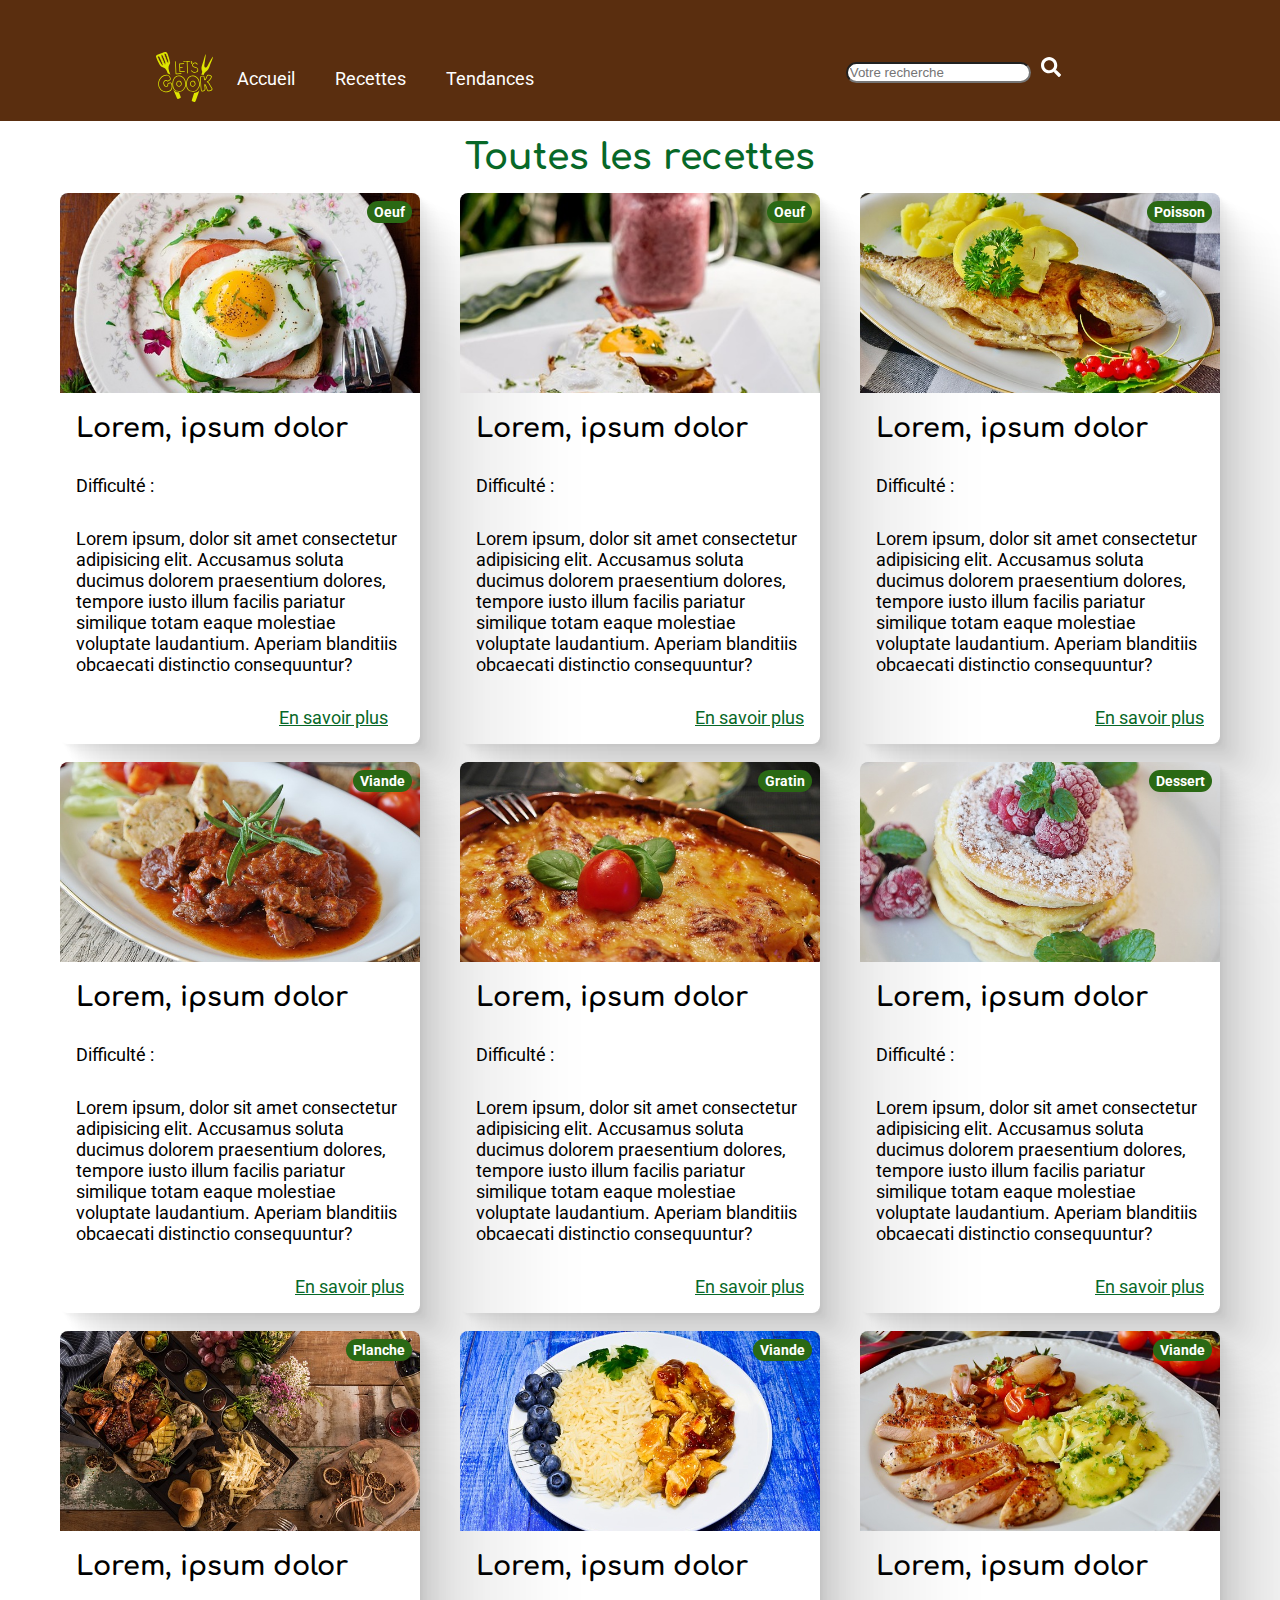
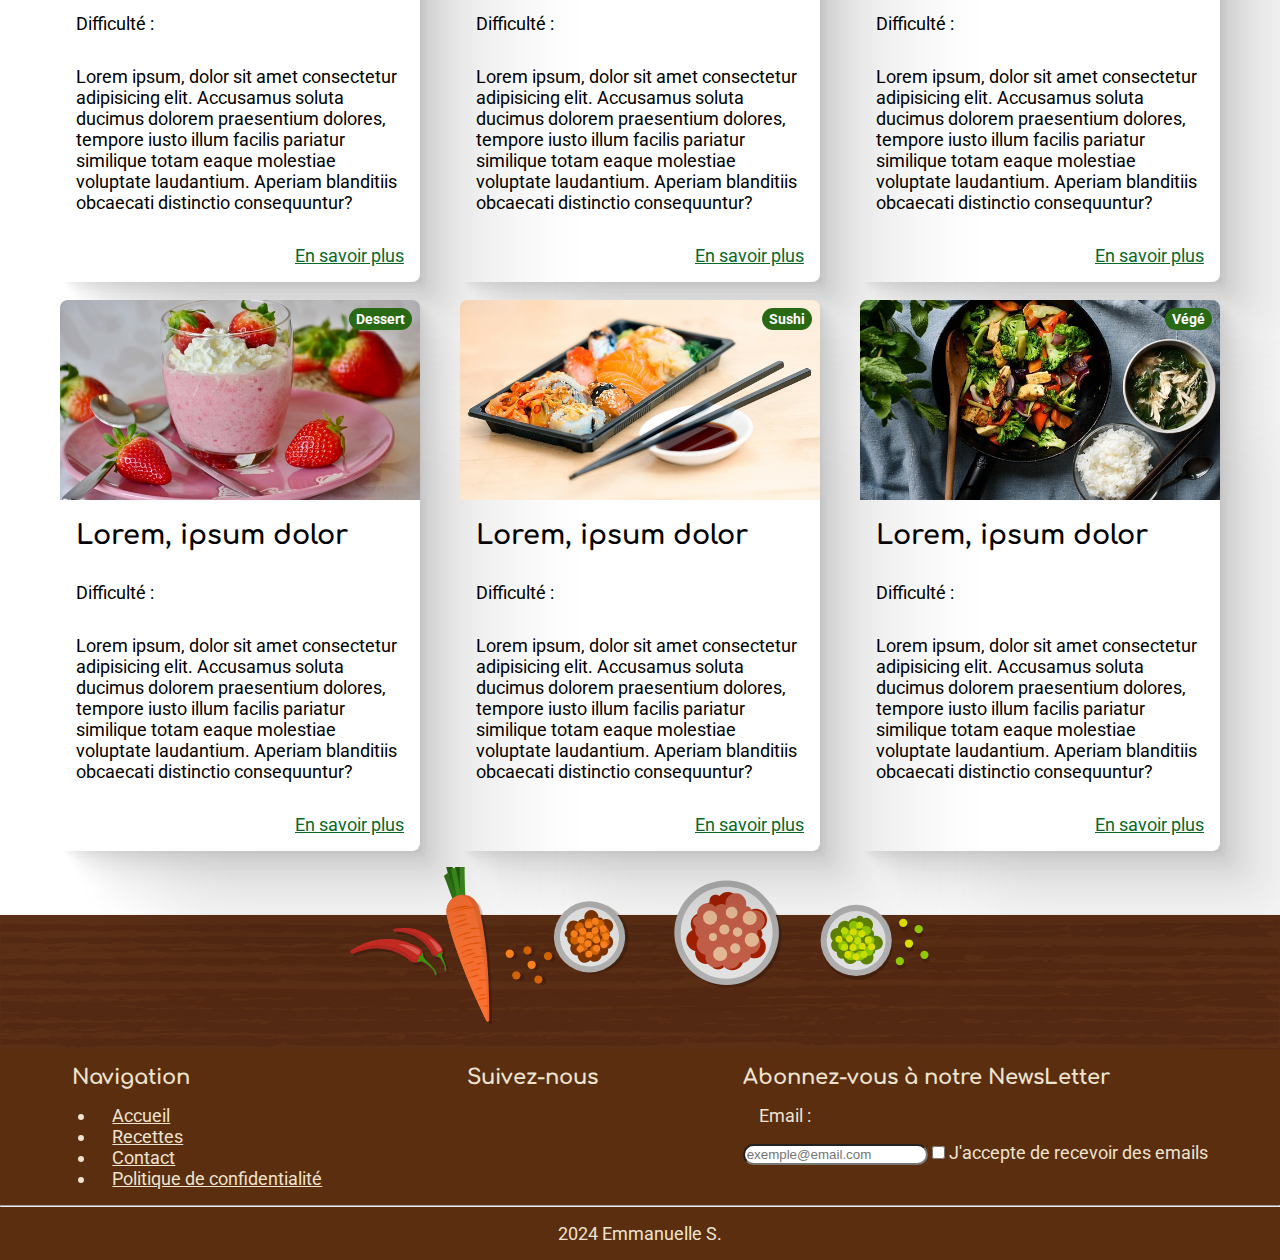
<file: index.html>
<!DOCTYPE html>
<html lang="fr">
  <head>
    <meta charset="UTF-8" />
    <meta name="viewport" content="width=device-width, initial-scale=1.0" />
    <title>Let's Cook</title>
    <link rel="stylesheet" href="style_2.css" />
    <link
      rel="stylesheet"
      href="https://cdnjs.cloudflare.com/ajax/libs/font-awesome/6.5.1/css/all.min.css"
      integrity="sha512-DTOQO9RWCH3ppGqcWaEA1BIZOC6xxalwEsw9c2QQeAIftl+Vegovlnee1c9QX4TctnWMn13TZye+giMm8e2LwA=="
      crossorigin="anonymous"
      referrerpolicy="no-referrer"
    />
    <link rel="preconnect" href="https://fonts.googleapis.com" />
    <link rel="preconnect" href="https://fonts.gstatic.com" crossorigin />
    <link
      href="https://fonts.googleapis.com/css2?family=Roboto:wght@100&display=swap"
      rel="stylesheet"
    />
    <link rel="preconnect" href="https://fonts.googleapis.com" />
    <link rel="preconnect" href="https://fonts.gstatic.com" crossorigin />
    <link
      href="https://fonts.googleapis.com/css2?family=Comfortaa&family=Roboto:wght@100&display=swap"
      rel="stylesheet"
    />
  </head>

  <body>
    <header class="header d_flex padd_16">
      <nav class="header-nav d_flex">
        <img
          id="logo"
          src="img/logo-200.svg"
          alt="logo let's cook avec spatule et fourche"
        />
        <a class="padd_16" href="index.html">Accueil</a>
        <a class="padd_16" href="recettes.html">Recettes</a>
        <a class="padd_16" href="tendances.html">Tendances</a>
      </nav>
      <form class="nav-form padd_16">
        <input
          type="text"
          name="text"
          class="search"
          placeholder="Votre recherche"
        />
        <button>
          <img id="loupe" src="img/loupe.svg" alt="loupe blanche" />
        </button>
        <a href="profil.html" target="_blank" aria-label="lien vers profil"><i class="fa-solid fa-user padd_16"></i
        ></a>
      </form>
    </header>
    <main>
      <section class="main-container">
        <h1 class="main-title padd_16">Toutes les recettes</h1>
        <div class="recipes-container d_flex">
          <article class="recipes">
            <div class="articlebadge-contener">
              <p class="articlebadge">Oeuf</p>
            </div>
            <img
              src="img/img-recettes/bread-640.jpg"
              alt="oeuf et légume sur une tranche de pain"
            />
            <h2 class="padd_16">Lorem, ipsum dolor</h2>
            <p class="padd_16">
              Difficulté : <i class="fa-solid fa-star"></i
              ><i class="fa-solid fa-star"></i><i class="fa-solid fa-star"></i>
            </p>
            <p class="padd_16">
              Lorem ipsum, dolor sit amet consectetur adipisicing elit.
              Accusamus soluta ducimus dolorem praesentium dolores, tempore
              iusto illum facilis pariatur similique totam eaque molestiae
              voluptate laudantium. Aperiam blanditiis obcaecati distinctio
              consequuntur?
            </p>
            <p class="lien padd_16">
              <a class="padd_16" href="#">En savoir plus</a>
            </p>
          </article>
          <article class="recipes">
            <div class="articlebadge-contener">
              <p class="articlebadge">Oeuf</p>
            </div>
            <img src="img/img-recettes/eggs-640.jpg" alt="toast oeuf bacon" />
            <h2 class="padd_16">Lorem, ipsum dolor</h2>
            <p class="padd_16">
              Difficulté : <i class="fa-solid fa-star"></i
              ><i class="fa-solid fa-star"></i><i class="fa-solid fa-star"></i>
            </p>
            <p class="padd_16">
              Lorem ipsum, dolor sit amet consectetur adipisicing elit.
              Accusamus soluta ducimus dolorem praesentium dolores, tempore
              iusto illum facilis pariatur similique totam eaque molestiae
              voluptate laudantium. Aperiam blanditiis obcaecati distinctio
              consequuntur?
            </p>
            <p class="lien padd_16"><a href="#">En savoir plus</a></p>
          </article>
          <article class="recipes">
            <div class="articlebadge-contener">
              <p class="articlebadge">Poisson</p>
            </div>
            <img src="img/img-recettes/fish-640.jpg" alt="poisson au citron" />
            <h2 class="padd_16">Lorem, ipsum dolor</h2>
            <p class="padd_16">
              Difficulté : <i class="fa-solid fa-star"></i
              ><i class="fa-solid fa-star"></i><i class="fa-solid fa-star"></i>
            </p>
            <p class="padd_16">
              Lorem ipsum, dolor sit amet consectetur adipisicing elit.
              Accusamus soluta ducimus dolorem praesentium dolores, tempore
              iusto illum facilis pariatur similique totam eaque molestiae
              voluptate laudantium. Aperiam blanditiis obcaecati distinctio
              consequuntur?
            </p>
            <p class="lien padd_16"><a href="#">En savoir plus</a></p>
          </article>
          <article class="recipes">
            <div class="articlebadge-contener">
              <p class="articlebadge">Viande</p>
            </div>
            <img
              src="img/img-recettes/goulash-640.jpg"
              alt="plat de viande en sauce"
            />
            <h2 class="padd_16">Lorem, ipsum dolor</h2>
            <p class="padd_16">
              Difficulté : <i class="fa-solid fa-star"></i
              ><i class="fa-solid fa-star"></i><i class="fa-solid fa-star"></i>
            </p>
            <p class="padd_16">
              Lorem ipsum, dolor sit amet consectetur adipisicing elit.
              Accusamus soluta ducimus dolorem praesentium dolores, tempore
              iusto illum facilis pariatur similique totam eaque molestiae
              voluptate laudantium. Aperiam blanditiis obcaecati distinctio
              consequuntur?
            </p>
            <p class="lien padd_16"><a href="#">En savoir plus</a></p>
          </article>
          <article class="recipes">
            <div class="articlebadge-contener">
              <p class="articlebadge">Gratin</p>
            </div>
            <img src="img/img-recettes/lasagna-640.jpg" alt="lasagne" />
            <h2 class="padd_16">Lorem, ipsum dolor</h2>
            <p class="padd_16">
              Difficulté : <i class="fa-solid fa-star"></i
              ><i class="fa-solid fa-star"></i><i class="fa-solid fa-star"></i>
            </p>
            <p class="padd_16">
              Lorem ipsum, dolor sit amet consectetur adipisicing elit.
              Accusamus soluta ducimus dolorem praesentium dolores, tempore
              iusto illum facilis pariatur similique totam eaque molestiae
              voluptate laudantium. Aperiam blanditiis obcaecati distinctio
              consequuntur?
            </p>
            <p class="lien padd_16"><a href="#">En savoir plus</a></p>
          </article>
          <article class="recipes">
            <div class="articlebadge-contener">
              <p class="articlebadge">Dessert</p>
            </div>
            <img
              src="img/img-recettes/pancakes-640.jpg"
              alt="pancake avec des framboises"
            />
            <h2 class="padd_16">Lorem, ipsum dolor</h2>
            <p class="padd_16">
              Difficulté : <i class="fa-solid fa-star"></i
              ><i class="fa-solid fa-star"></i><i class="fa-solid fa-star"></i>
            </p>
            <p class="padd_16">
              Lorem ipsum, dolor sit amet consectetur adipisicing elit.
              Accusamus soluta ducimus dolorem praesentium dolores, tempore
              iusto illum facilis pariatur similique totam eaque molestiae
              voluptate laudantium. Aperiam blanditiis obcaecati distinctio
              consequuntur?
            </p>
            <p class="lien padd_16"><a href="#">En savoir plus</a></p>
          </article>
          <article class="recipes">
            <div class="articlebadge-contener">
              <p class="articlebadge">Planche</p>
            </div>
            <img
              src="img/img-recettes/planche-640.jpg"
              alt="planche de nourriture"
            />
            <h2 class="padd_16">Lorem, ipsum dolor</h2>
            <p class="padd_16">
              Difficulté : <i class="fa-solid fa-star"></i
              ><i class="fa-solid fa-star"></i><i class="fa-solid fa-star"></i>
            </p>
            <p class="padd_16">
              Lorem ipsum, dolor sit amet consectetur adipisicing elit.
              Accusamus soluta ducimus dolorem praesentium dolores, tempore
              iusto illum facilis pariatur similique totam eaque molestiae
              voluptate laudantium. Aperiam blanditiis obcaecati distinctio
              consequuntur?
            </p>
            <p class="lien padd_16"><a href="#">En savoir plus</a></p>
          </article>
          <article class="recipes">
            <div class="articlebadge-contener">
              <p class="articlebadge">Viande</p>
            </div>
            <img
              src="img/img-recettes/salad-640.jpg"
              alt="viande en sauce et riz"
            />
            <h2 class="padd_16">Lorem, ipsum dolor</h2>
            <p class="padd_16">
              Difficulté : <i class="fa-solid fa-star"></i
              ><i class="fa-solid fa-star"></i><i class="fa-solid fa-star"></i>
            </p>
            <p class="padd_16">
              Lorem ipsum, dolor sit amet consectetur adipisicing elit.
              Accusamus soluta ducimus dolorem praesentium dolores, tempore
              iusto illum facilis pariatur similique totam eaque molestiae
              voluptate laudantium. Aperiam blanditiis obcaecati distinctio
              consequuntur?
            </p>
            <p class="lien padd_16"><a href="#">En savoir plus</a></p>
          </article>
          <article class="recipes">
            <div class="articlebadge-contener">
              <p class="articlebadge">Viande</p>
            </div>
            <img
              src="img/img-recettes/steak-640.jpg"
              alt="viande et raviolis"
            />
            <h2 class="padd_16">Lorem, ipsum dolor</h2>
            <p class="padd_16">
              Difficulté : <i class="fa-solid fa-star"></i
              ><i class="fa-solid fa-star"></i><i class="fa-solid fa-star"></i>
            </p>
            <p class="padd_16">
              Lorem ipsum, dolor sit amet consectetur adipisicing elit.
              Accusamus soluta ducimus dolorem praesentium dolores, tempore
              iusto illum facilis pariatur similique totam eaque molestiae
              voluptate laudantium. Aperiam blanditiis obcaecati distinctio
              consequuntur?
            </p>
            <p class="lien padd_16"><a href="#">En savoir plus</a></p>
          </article>
          <article class="recipes">
            <div class="articlebadge-contener">
              <p class="articlebadge">Dessert</p>
            </div>
            <img
              src="img/img-recettes/strawberry-640.jpg"
              alt="smoothie fraise et chantilly"
            />
            <h2 class="padd_16">Lorem, ipsum dolor</h2>
            <p class="padd_16">
              Difficulté : <i class="fa-solid fa-star"></i
              ><i class="fa-solid fa-star"></i><i class="fa-solid fa-star"></i>
            </p>
            <p class="padd_16">
              Lorem ipsum, dolor sit amet consectetur adipisicing elit.
              Accusamus soluta ducimus dolorem praesentium dolores, tempore
              iusto illum facilis pariatur similique totam eaque molestiae
              voluptate laudantium. Aperiam blanditiis obcaecati distinctio
              consequuntur?
            </p>
            <p class="lien padd_16"><a href="#">En savoir plus</a></p>
          </article>
          <article class="recipes">
            <div class="articlebadge-contener">
              <p class="articlebadge">Sushi</p>
            </div>
            <img src="img/img-recettes/sushi-640.jpg" alt="sushis" />
            <h2 class="padd_16">Lorem, ipsum dolor</h2>
            <p class="padd_16">
              Difficulté : <i class="fa-solid fa-star"></i
              ><i class="fa-solid fa-star"></i><i class="fa-solid fa-star"></i>
            </p>
            <p class="padd_16">
              Lorem ipsum, dolor sit amet consectetur adipisicing elit.
              Accusamus soluta ducimus dolorem praesentium dolores, tempore
              iusto illum facilis pariatur similique totam eaque molestiae
              voluptate laudantium. Aperiam blanditiis obcaecati distinctio
              consequuntur?
            </p>
            <p class="lien padd_16"><a href="#">En savoir plus</a></p>
          </article>
          <article class="recipes">
            <div class="articlebadge-contener">
              <p class="articlebadge">Végé</p>
            </div>
            <img
              src="img/img-recettes/vegetables-640.jpg"
              alt="wok de legumes et riz"
            />
            <h2 class="padd_16">Lorem, ipsum dolor</h2>
            <p class="padd_16">
              Difficulté : <i class="fa-solid fa-star"></i
              ><i class="fa-solid fa-star"></i><i class="fa-solid fa-star"></i>
            </p>
            <p class="padd_16">
              Lorem ipsum, dolor sit amet consectetur adipisicing elit.
              Accusamus soluta ducimus dolorem praesentium dolores, tempore
              iusto illum facilis pariatur similique totam eaque molestiae
              voluptate laudantium. Aperiam blanditiis obcaecati distinctio
              consequuntur?
            </p>
            <p class="lien padd_16"><a href="#">En savoir plus</a></p>
          </article>
        </div>
      </section>
    </main>

    <footer>
      <div class="footer-img"></div>
      <div class="footer-container d_flex">
        <section class="footer-nav">
          <h3 class="padd_16">Navigation</h3>
          <ul>
            <li><a class="padd_16" href="#">Accueil</a></li>
            <li><a class="padd_16" href="#">Recettes</a></li>
            <li><a class="padd_16" href="#">Contact</a></li>
            <li>
              <a class="padd_16" href="#">Politique de confidentialité</a>
            </li>
          </ul>
        </section>
        <section class="footer-follow">
          <h3 class="padd_16">Suivez-nous</h3>
          <a class="padd_16" href="#" aria-label="lien vers insta"><i class="fa-brands fa-instagram"></i></a>
          <a class="padd_16" href="#" aria-label="lien vers fb"><i class="fa-brands fa-facebook"></i></a>
          <a class="padd_16" href="#" aria-label="lien vers x"><i class="fa-brands fa-x-twitter"></i></a>
        </section>
        <section class="footer-newletter padd_16">
          <h3>Abonnez-vous à notre NewsLetter</h3>
          <p class="padd_16">Email :</p>
          <form class="footer-form">
            <input
              class="search"
              type="email"
              name="email"
              placeholder="exemple@email.com"
              required
            />
            <input type="checkbox" id="cgv" name="cgv" />
            <label for="cgv">J'accepte de recevoir des emails</label>
          </form>
        </section>
      </div>
    </footer>
    <hr />
    <div class="copyright">
      <p class="padd_16">2024 Emmanuelle S.</p>
    </div>
  </body>
</html>
</file>
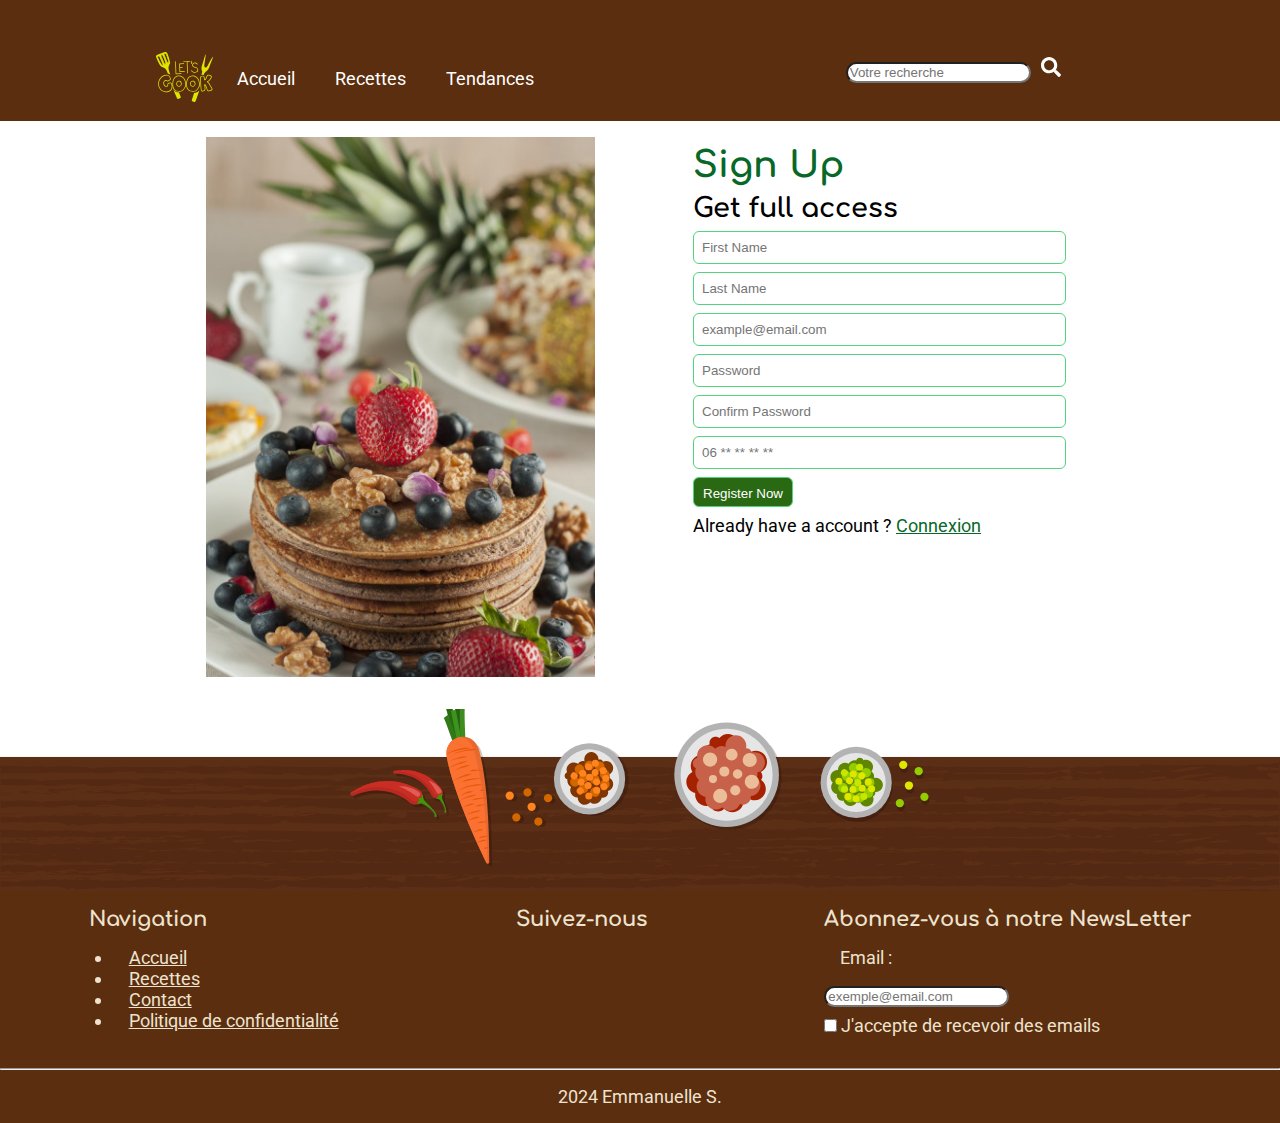
<file: profil.html>
<!DOCTYPE html>
<html lang="fr">
<head>
    <meta charset="UTF-8">
    <meta name="viewport" content="width=device-width, initial-scale=1.0">
    <title>Let's Cook - Profil</title>
    <link rel="stylesheet" href="style_2.css" />
    <link
      rel="stylesheet"
      href="https://cdnjs.cloudflare.com/ajax/libs/font-awesome/6.5.1/css/all.min.css"
      integrity="sha512-DTOQO9RWCH3ppGqcWaEA1BIZOC6xxalwEsw9c2QQeAIftl+Vegovlnee1c9QX4TctnWMn13TZye+giMm8e2LwA=="
      crossorigin="anonymous"
      referrerpolicy="no-referrer"
    />
    <link rel="preconnect" href="https://fonts.googleapis.com" />
    <link rel="preconnect" href="https://fonts.gstatic.com" crossorigin />
    <link
      href="https://fonts.googleapis.com/css2?family=Roboto:wght@100&display=swap"
      rel="stylesheet"
    />
    <link rel="preconnect" href="https://fonts.googleapis.com" />
    <link rel="preconnect" href="https://fonts.gstatic.com" crossorigin />
    <link
      href="https://fonts.googleapis.com/css2?family=Comfortaa&family=Roboto:wght@100&display=swap"
      rel="stylesheet"
    />
</head>
<body>
    <header class="header d_flex padd_16">
        <nav class="header-nav d_flex">
          <img
            id="logo"
            src="img/logo-200.svg"
            alt="logo let's cook avec spatule et fourche"
          />
          <a class="padd_16" href="index.html" target="_blank">Accueil</a>
          <a class="padd_16" href="recettes.html">Recettes</a>
          <a class="padd_16" href="tendances.html">Tendances</a>
        </nav>
        <form class="nav-form padd_16">
          <input
            type="text"
            name="text"
            class="search"
            placeholder="Votre recherche"
          />
          <button>
            <img id="loupe" src="img/loupe.svg" alt="loupe blanche" />
          </button>
          <a href="profil.html" target="_blank" aria-label="lien vers profil"><i class="fa-solid fa-user padd_16"></i></a>
        </form>
      </header>
      <main>
        <div class="register-container d_flex padd_16">
            <!-- <img src="img/register-pic-400.jpg" alt=""> -->
            <div class="form_img"></div>
            <form class="main-form d_flex padd_8" method="get">
                <h1 class="form_main-title margin_b">Sign Up</h1>
                <h2 class="margin_b">Get full access</h2>
                <input type="text" name="f-name" id="f-name" placeholder="First Name" required class="padd_8 margin_b radius_6">
                <label for="f-name"></label>
                <input type="text" name="l-name" id="l-name" placeholder="Last Name" required class="padd_8 margin_b radius_6">
                <label for="l-name"></label>
                <input type="email" name="email" id="email" placeholder="example@email.com" required class="padd_8 margin_b radius_6">
                <label for="email"></label>
                <input type="password" name="password" id="password" placeholder="Password" required class="padd_8 margin_b radius_6">
                <label for="password"></label>
                <label for="email"></label>
                <input type="password" name="password" id="confirm-password" placeholder="Confirm Password" required class="padd_8 margin_b radius_6">
                <label for="password"></label>
                <input type="tel" name="phone" id="phone" pattern="[0-9]{2}-[0-9]{2}-[0-9]{2}-[0-9]{2}-[0-9]{2}" placeholder="06 ** ** ** **" required class="padd_8 margin_b radius_6">
                <input type="submit" name="submit" id="submit" value="Register Now" class="padd_8 radius_6 margin_b">
                <label for="submit"></label>
                <p>Already have a account ? <a href="#">Connexion</a></p>
            </form>
        </div>

      </main>
      <footer>
        <div class="footer-img"></div>
        <div class="footer-container d_flex">
          <section class="footer-nav">
            <h3 class="padd_16">Navigation</h3>
            <ul>
              <li><a class="padd_16" href="#">Accueil</a></li>
              <li><a class="padd_16" href="#">Recettes</a></li>
              <li><a class="padd_16" href="#">Contact</a></li>
              <li>
                <a class="padd_16" href="#">Politique de confidentialité</a>
              </li>
            </ul>
          </section>
          <section class="footer-follow">
            <h3 class="padd_16">Suivez-nous</h3>
            <a class="padd_16" href="#" aria-label="logo insta"><i class="fa-brands fa-instagram"></i></a>
            <a class="padd_16" href="#" aria-label="logo fb"><i class="fa-brands fa-facebook"></i></a>
            <a class="padd_16" href="#" aria-label="logo x"><i class="fa-brands fa-x-twitter"></i></a>
          </section>
          <section class="footer-newletter padd_16">
            <h3>Abonnez-vous à notre NewsLetter</h3>
            <p class="padd_16">Email :</p>
            <form class="footer-form">
              <input
                class="search margin_b"
                type="email"
                name="email"
                placeholder="exemple@email.com"
                required
              /> <br>
              <input type="checkbox" id="cgv" name="cgv"/>
              <label for="cgv">J'accepte de recevoir des emails</label>
            </form>
          </section>
        </div>
      </footer>
      <hr />
      <div class="copyright">
        <p class="padd_16">2024 Emmanuelle S.</p>
      </div>
</body>
</html>
</file>
<file: style_2.css>
/* GENERAL  */

* {
  margin: 0;
  box-sizing: border-box;
}

body {
  font-family: "Roboto", sans-serif;
  font-size: 18px;
}

.main-title,
h2,
h3,
.form_main-title {
  font-family: "Comfortaa", cursive;
}

.d_flex {
  display: flex;
}

.padd_16 {
  padding: 16px;
}

.padd_8 {
  padding: 8px;
}

.margin_b {
  margin-bottom: 8px;
}

.radius_6 {
  border-radius: 6px;
}

/* HEADER */

.header {
  justify-content: space-around;
  flex-wrap: wrap;
  background-color: #5a2e0f;
  flex-basis: 5em;
}

header a {
  color: white;
  text-decoration: none;
  margin-top: 1em;
  margin-left: 8px;
}

#logo {
  height: 50px;
  margin-top: 1em;
}

.header-nav {
  justify-content: space-around;
  flex-wrap: wrap;
  padding-top: 1em;
}

.nav-form {
  margin-top: 1em;
}

.search {
  border-radius: 1em;
}

#loupe {
  height: 20px;
}

button {
  background-color: transparent;
  border: none;
  padding: 0.5em;
}

.fa-user {
  color: white;
}

/* MAIN */

.main-title {
  text-align: center;
  color: #076828;
}

.recipes-container {
  flex-wrap: wrap;
  justify-content: space-around;
  max-width: 1200px;
  margin: auto;
  row-gap: 18px;
}

.recipes a {
  color: #076828;
}

.lien {
  text-align: right;
}

.recipes-container .recipes {
  flex: 0 1 360px;
  border-radius: 8px;
  box-shadow: 2.8px 2.8px 2.2px rgba(0, 0, 0, 0.02),
    6.7008px 6.7008px 5.2992px rgba(0, 0, 0, 0.028),
    12.5008px 12.5008px 10px rgba(0, 0, 0, 0.035),
    22.3008px 22.3008px 17.8992px rgba(0, 0, 0, 0.042),
    41.8px 41.8px 33.4px rgba(0, 0, 0, 0.05),
    100px 100px 80px rgba(0, 0, 0, 0.07);
}

.recipes img {
  max-width: 360px;
  max-height: 200px;
  min-width: 360px;
  min-height: 200px;
  /*je n'ai pas réussi a retranscrire le code ci-dessus avec la propriété "flex"*/
  object-fit: cover; /*permet aux images d'avoir toutes la même taille sans qu'elles soient déformées*/
  border-top-right-radius: 8px;
  border-top-left-radius: 8px;
}

.articlebadge {
    background-color: #2a6914;
    color: white;
    position: absolute;
    border-radius: 15px;
    font-size: 14px;
    font-weight: bold;
    margin: 8px;
    padding: 3px 7px;
    z-index: 1;
}

.articlebadge-contener {
    display: flex;
    justify-content: flex-end;
} 

.fa-star {
  color: rgb(255, 230, 4);
  padding: 4px;
}

/* FOOTER */

.footer-container {
  justify-content: space-around;
  flex-wrap: wrap;
  background-color: #5a2e0f;
  padding-bottom: 16px;
}

.footer-nav {
  color: rgb(238, 227, 207);
  text-decoration: none;
}

.footer-img {
  background-image: url(img/footer.svg);
  background-repeat: no-repeat;
  background-position: center;
  background-size: cover;
  height: 15vw;
  margin-bottom: -10px;
  margin-top: 16px;
}

.footer-nav a {
  color: rgb(238, 227, 207);
}

.footer-follow h3 {
  color: rgb(238, 227, 207);
}

.fa-brands {
  color: rgb(238, 227, 207);
}

.footer-newletter {
  color: rgb(238, 227, 207);
}

hr {
  color: solid black;
  size: 5px;
}

.copyright {
  text-align: center;
  background-color: #5a2e0f;
  color: rgb(238, 227, 207);
}

/* PAGE FORMULAIRE */

.form_img {
  background-image: url(img/register-pic-400.jpg);
  background-repeat: no-repeat;
  background-position: center;
  background-size: cover;
  height: 60vh;
  flex: 1 1 300px;
}

.form_main-title {
  color: #076828;
}

.main-form {
  flex-direction: column;
  flex: 1 1 300px;
}

.main-form input {
  border: 1px solid #52d37d;
  width: 100%;
}

.register-container {
  gap: 90px;
  flex-wrap: wrap;
  max-width: 900px;
  margin: auto;
}

#submit {
  width: 100px;
  height: 30px;
  color: white;
  background-color: #2a6914;
}

.main-form a {
  color: #076828;
}

/* MEDIAS QUERIES */

@media screen and (max-width: 360px) {
  .footer-container {
    display: flex;
    justify-content: space-between;
    flex-wrap: wrap;
  }

  .header,
  .footer-container,
  #cgv,
  .copyright {
    font-size: smaller;
  }

  .header a {
    margin-left: 0;
  }
}
</file>
